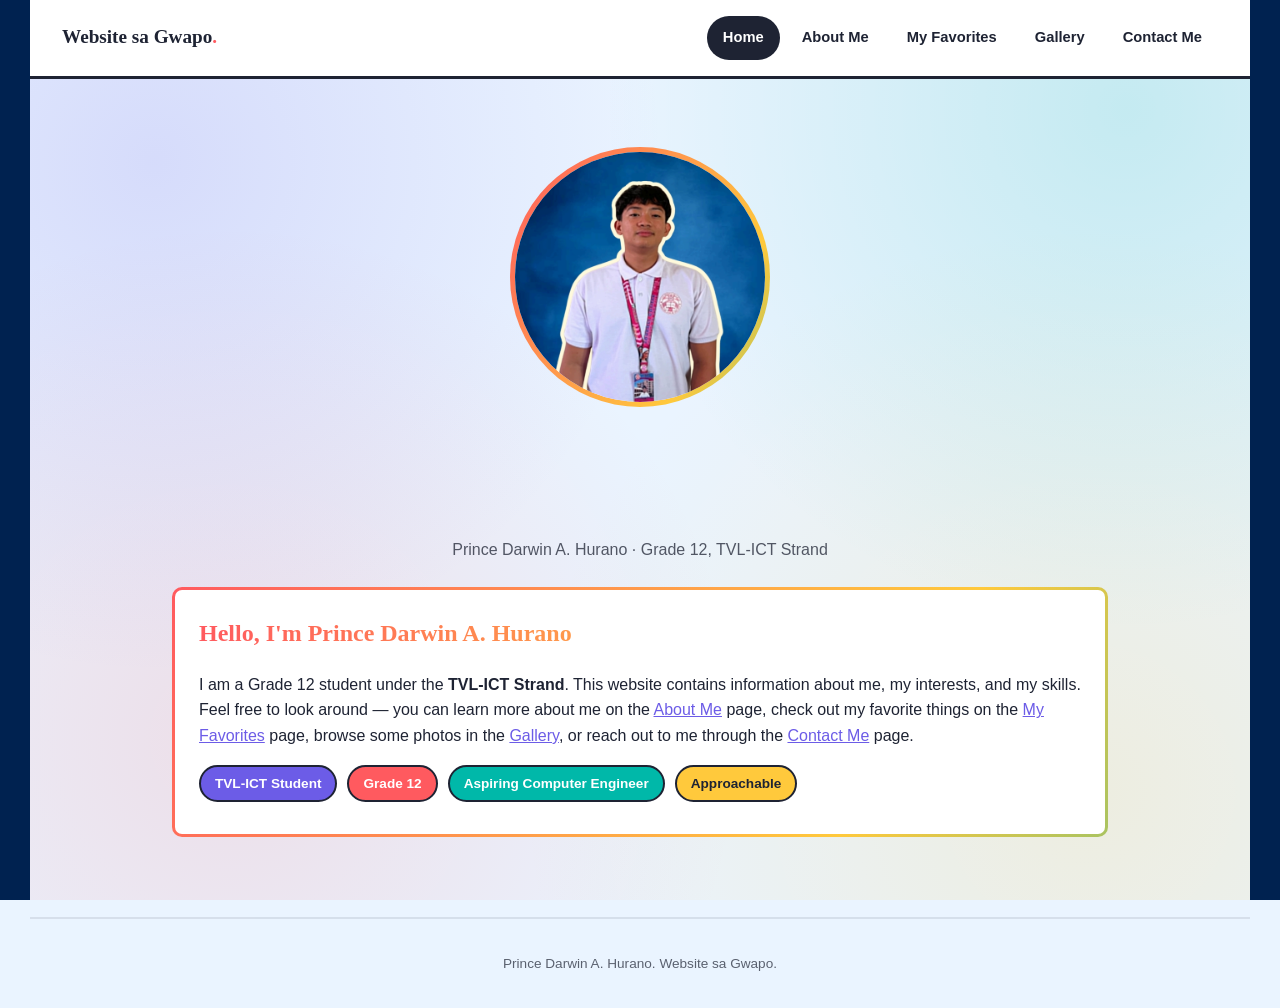
<file: index.html>
<!DOCTYPE html>
<html lang="en">
<head>
<meta charset="UTF-8">
<meta name="viewport" content="width=device-width, initial-scale=1.0">
<title>Prince Portfolio</title>
<link rel="stylesheet" href="style.css">
</head>
<body>

<header class="site-header">
  <div class="site-header__inner">
    <a href="index.html" class="site-title">Website sa Gwapo<span>.</span></a>
    <nav class="nav" aria-label="Primary">
      <a href="index.html" class="active">Home</a>
      <a href="about.html">About Me</a>
      <a href="favorites.html">My Favorites</a>
      <a href="gallery.html">Gallery</a>
      <a href="contact.html">Contact Me</a>
    </nav>
  </div>
</header>

<main>
  <div class="profile-photo">
    <img src="face.jpg" alt="Photo of Prince Darwin A. Hurano">
  </div>
  <h1 class="hero-title">
  <span class="typing-line typing-line--one">Praised be Jesus and Mary!</span>
  <span class="typing-line typing-line--two">Welcome to My Personal Portfolio!</span>
  </h1>
  <p class="hero-subtitle">Prince Darwin A. Hurano &middot; Grade 12, TVL-ICT Strand</p>

  <div class="card">
    <h2>Hello, I'm Prince Darwin A. Hurano</h2>
    <p>
      I am a Grade 12 student under the <strong>TVL-ICT Strand</strong>. This website
      contains information about me, my interests, and my skills. Feel free to look
      around &mdash; you can learn more about me on the <a href="about.html">About Me</a>
      page, check out my favorite things on the <a href="favorites.html">My Favorites</a>
      page, browse some photos in the <a href="gallery.html">Gallery</a>, or reach out
      to me through the <a href="contact.html">Contact Me</a> page.
    </p>
    <div class="chip-row">
      <span class="chip chip--violet">TVL-ICT Student</span>
      <span class="chip chip--coral">Grade 12</span>
      <span class="chip chip--teal">Aspiring Computer Engineer</span>
      <span class="chip chip--gold">Approachable</span>
    </div>
  </div>
</main>

<footer class="site-footer">
  <p>Prince Darwin A. Hurano. Website sa Gwapo.</p>
</footer>

</body>
</html>
</file>
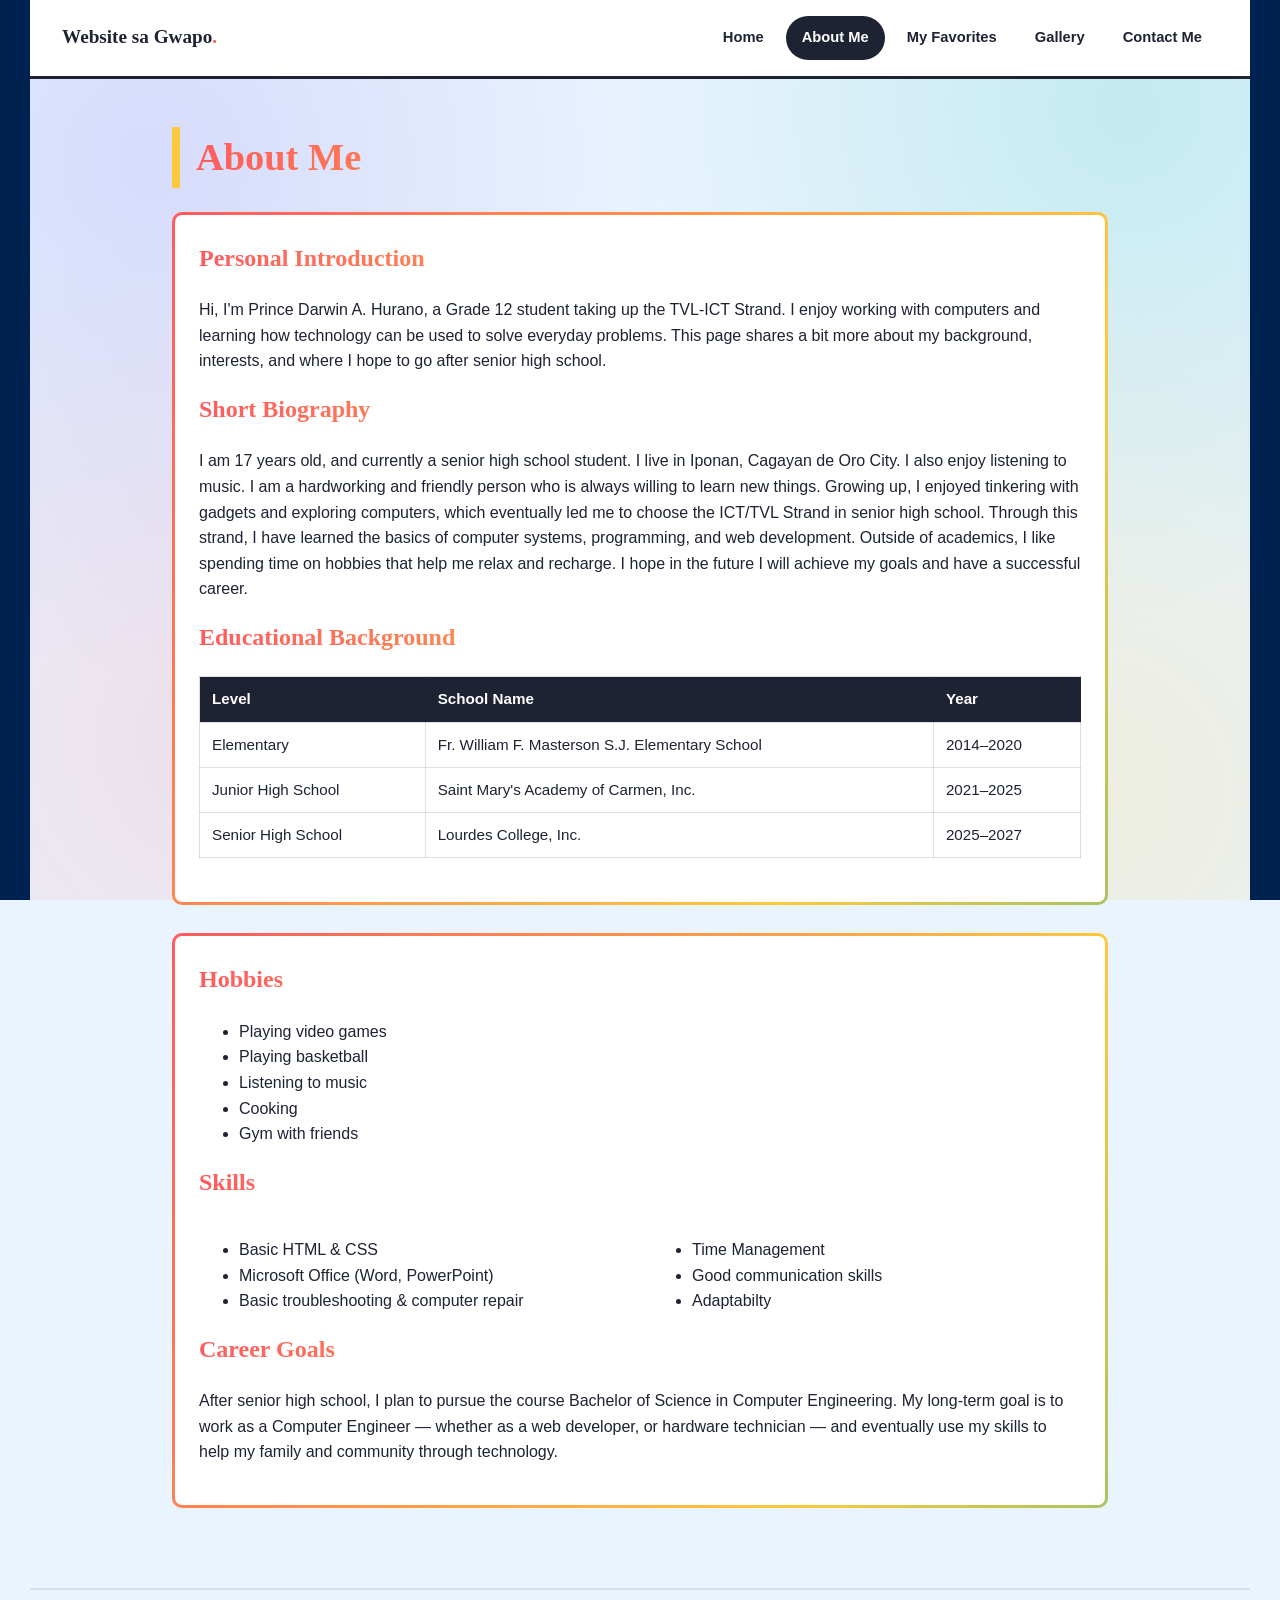
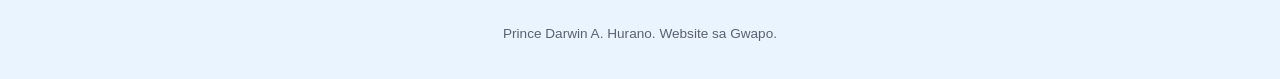
<file: about.html>
<!DOCTYPE html>
<html lang="en">
<head>
<meta charset="UTF-8">
<meta name="viewport" content="width=device-width, initial-scale=1.0">
<title>About Me | Prince Portfolio</title>
<link rel="stylesheet" href="style.css">
</head>
<body>

<header class="site-header">
  <div class="site-header__inner">
    <a href="index.html" class="site-title">Website sa Gwapo<span>.</span></a>
    <nav class="nav" aria-label="Primary">
      <a href="index.html">Home</a>
      <a href="about.html" class="active">About Me</a>
      <a href="favorites.html">My Favorites</a>
      <a href="gallery.html">Gallery</a>
      <a href="contact.html">Contact Me</a>
    </nav>
  </div>
</header>

<main>
  <h1 class="page-title">About Me</h1>
  <div class="about-grid">

    <section class="card">
      <h2>Personal Introduction</h2>
      <p>
        Hi, I'm Prince Darwin A. Hurano, a Grade 12 student taking up the TVL-ICT
        Strand. I enjoy working with computers and learning how technology can be
        used to solve everyday problems. This page shares a bit more about my
        background, interests, and where I hope to go after senior high school.
      </p>

      <h2>Short Biography</h2>
      <p>
        I am 17 years old, and currently a senior high school student.
        I live in Iponan, Cagayan de Oro City. I also enjoy listening to music.
        I am a hardworking and friendly person who is always willing to learn new things.
        Growing up, I enjoyed tinkering with gadgets and
        exploring computers, which eventually led me to choose the ICT/TVL Strand
        in senior high school. Through this strand, I have learned the basics of
        computer systems, programming, and web development. Outside of academics,
        I like spending time on hobbies that help me relax and recharge.
        I hope in the future I will achieve my goals and have a successful career.
      </p>

      <h2>Educational Background</h2>
      <table class="edu-table">
        <thead>
          <tr><th>Level</th><th>School Name</th><th>Year</th></tr>
        </thead>
        <tbody>
          <tr><td>Elementary</td><td>Fr. William F. Masterson S.J. Elementary School</td><td>2014–2020</td></tr>
          <tr><td>Junior High School</td><td>Saint Mary's Academy of Carmen, Inc.</td><td>2021–2025</td></tr>
          <tr><td>Senior High School</td><td>Lourdes College, Inc.</td><td>2025–2027</td></tr>
        </tbody>
      </table>
    </section>

    <section class="card">
      <h2>Hobbies</h2>
      <ul>
        <li>Playing video games</li>
        <li>Playing basketball</li>
        <li>Listening to music</li>
        <li>Cooking</li>
        <li>Gym with friends</li>
      </ul>

      <h2>Skills</h2>
      <div class="two-col-list">
        <ul>
          <li>Basic HTML &amp; CSS</li>
          <li>Microsoft Office (Word, PowerPoint)</li>
          <li>Basic troubleshooting &amp; computer repair</li>
        </ul>
        <ul>
          <li>Time Management</li>
          <li>Good communication skills</li>
          <li>Adaptabilty</li>
        </ul>
      </div>

      <h2>Career Goals</h2>
      <p>
        After senior high school, I plan to pursue the course Bachelor of Science in
        Computer Engineering. My long-term goal is to work as a Computer Engineer
        &mdash; whether as a web developer, or hardware technician &mdash; and
        eventually use my skills to help my family and community through technology.
      </p>
    </section>

  </div>
</main>

<footer class="site-footer">
  <p>Prince Darwin A. Hurano. Website sa Gwapo.</p>
</footer>

</body>
</html>
</file>
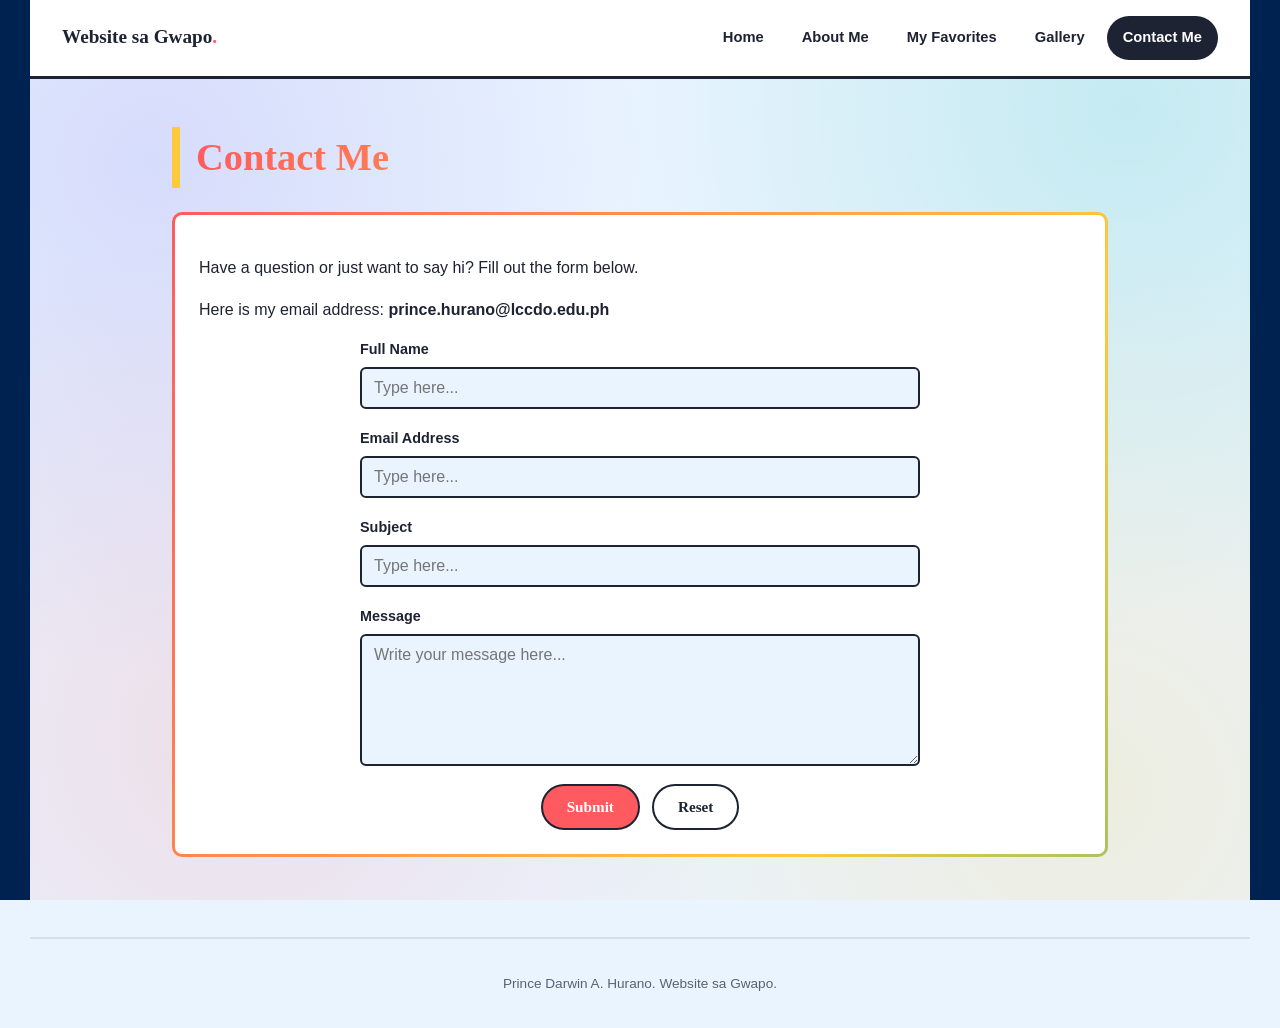
<file: contact.html>
<!DOCTYPE html>
<html lang="en">
<head>
<meta charset="UTF-8">
<meta name="viewport" content="width=device-width, initial-scale=1.0">
<title>Contact Me | Prince Portfolio</title>
<link rel="stylesheet" href="style.css">
</head>
<body>

<header class="site-header">
  <div class="site-header__inner">
    <a href="index.html" class="site-title">Website sa Gwapo<span>.</span></a>
    <nav class="nav" aria-label="Primary">
      <a href="index.html">Home</a>
      <a href="about.html">About Me</a>
      <a href="favorites.html">My Favorites</a>
      <a href="gallery.html">Gallery</a>
      <a href="contact.html" class="active">Contact Me</a>
    </nav>
  </div>
</header>

<main>
  <h1 class="page-title">Contact Me</h1>

  <div class="card">
    <p>Have a question or just want to say hi? Fill out the form below.</p>
    <p>Here is my email address: <strong>prince.hurano@lccdo.edu.ph</strong></p>
    
    <form class="contact-form" action="#">
      <div class="form-field">
        <label for="fullname">Full Name</label>
        <input type="text" id="fullname" name="fullname" placeholder="Type here..." required>
      </div>

      <div class="form-field">
        <label for="email">Email Address</label>
        <input type="email" id="email" name="email" placeholder="Type here..." required>
      </div>

      <div class="form-field">
        <label for="subject">Subject</label>
        <input type="text" id="subject" name="subject" placeholder="Type here..." required>
      </div>

      <div class="form-field">
        <label for="message">Message</label>
        <textarea id="message" name="message" rows="6" placeholder="Write your message here..." required></textarea>
      </div>

      <div class="form-actions">
        <button type="submit" class="btn btn--submit">Submit</button>
        <button type="reset" class="btn btn--reset">Reset</button>
      </div>
    </form>
  </div>
</main>

<footer class="site-footer">
  <p>Prince Darwin A. Hurano. Website sa Gwapo.</p>
</footer>

</body>
</html>
</file>
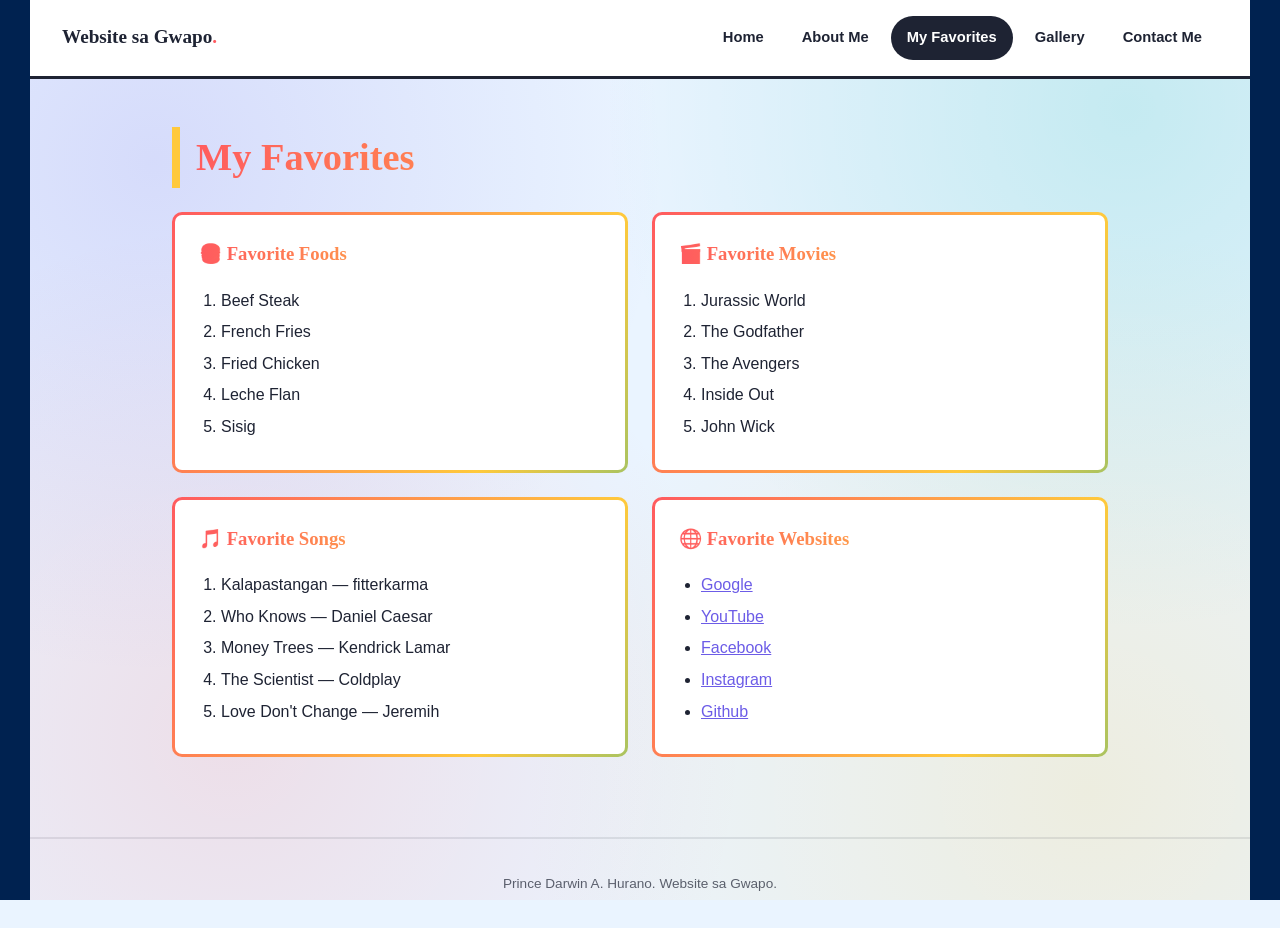
<file: favorites.html>
<!DOCTYPE html>
<html lang="en">
<head>
<meta charset="UTF-8">
<meta name="viewport" content="width=device-width, initial-scale=1.0">
<title>My Favorites | Prince Portfolio</title>
<link rel="stylesheet" href="style.css">
</head>
<body>

<header class="site-header">
  <div class="site-header__inner">
    <a href="index.html" class="site-title">Website sa Gwapo<span>.</span></a>
    <nav class="nav" aria-label="Primary">
      <a href="index.html">Home</a>
      <a href="about.html">About Me</a>
      <a href="favorites.html" class="active">My Favorites</a>
      <a href="gallery.html">Gallery</a>
      <a href="contact.html">Contact Me</a>
    </nav>
  </div>
</header>

<main>
  <h1 class="page-title">My Favorites</h1>

  <div class="fav-grid">

    <section class="card fav-card">
      <h3>🍔 Favorite Foods</h3>
      <ol>
        <li>Beef Steak</li>
        <li>French Fries</li>
        <li>Fried Chicken</li>
        <li>Leche Flan</li>
        <li>Sisig</li>
      </ol>
    </section>

    <section class="card fav-card">
      <h3>🎬 Favorite Movies</h3>
      <ol>
        <li>Jurassic World</li>
        <li>The Godfather</li>
        <li>The Avengers</li>
        <li>Inside Out</li>
        <li>John Wick</li>
      </ol>
    </section>

    <section class="card fav-card">
      <h3>🎵 Favorite Songs</h3>
      <ol>
        <li>Kalapastangan &mdash; fitterkarma</li>
        <li>Who Knows &mdash; Daniel Caesar</li>
        <li>Money Trees &mdash; Kendrick Lamar</li>
        <li>The Scientist &mdash; Coldplay</li>
        <li>Love Don't Change &mdash; Jeremih</li>
      </ol>
    </section>

    <section class="card fav-card">
      <h3>🌐 Favorite Websites</h3>
      <ul>
        <li><a href="https://www.google.com" target="_blank" rel="noopener">Google</a></li>
        <li><a href="https://www.youtube.com" target="_blank" rel="noopener">YouTube</a></li>
        <li><a href="https://www.facebook.com" target="_blank" rel="noopener">Facebook</a></li>
        <li><a href="https://www.instagram.com" target="_blank" rel="noopener">Instagram</a></li>
        <li><a href="https://www.github.com" target="_blank" rel="noopener">Github</a></li>
      </ul>
    </section>

  </div>
</main>

<footer class="site-footer">
  <p>Prince Darwin A. Hurano. Website sa Gwapo.</p>
</footer>

</body>
</html>
</file>
<file: style.css>
:root {
  --bg: #EAF4FF;
  --ink: #1E2333;
  --coral: #FF5A5F;
  --gold: #FFC93C;
  --violet: #6C5CE7;
  --teal: #00B8A9;
  --line: rgba(30, 35, 51, 0.14);
  --paper: #FFFFFF;
  --font-display: "Georgia", "Times New Roman", serif;
  --font-body: "Verdana", "Tahoma", sans-serif;
  --container: 1000px;
}

* { box-sizing: border-box; }

body {
  font-family: var(--font-body);
  margin: 0;
  padding: 0 30px;
  background:
    radial-gradient(circle at 12% 18%, rgba(108, 92, 231, 0.16), transparent 38%),
    radial-gradient(circle at 88% 12%, rgba(0, 184, 169, 0.16), transparent 38%),
    radial-gradient(circle at 18% 82%, rgba(255, 90, 95, 0.14), transparent 40%),
    radial-gradient(circle at 85% 88%, rgba(255, 201, 60, 0.16), transparent 42%),
    var(--bg);
  background-attachment: fixed;
  color: var(--ink);
  line-height: 1.6;
  animation: pageFadeIn 1s ease;
}

@keyframes pageFadeIn {
  from { opacity: 0; }
  to { opacity: 1; }
}

@media (prefers-reduced-motion: reduce) {
  body { animation: none; }
}

body::before,
body::after {
  content: "";
  position: fixed;
  top: 0;
  bottom: 0;
  width: 30px;
  background: #002250;
  z-index: 30;
}
body::before { left: 0; }
body::after { right: 0; }

h1, h2, h3 {
  font-family: var(--font-display);
  margin-top: 0;
  background: linear-gradient(90deg, var(--coral), var(--gold), var(--teal), var(--violet), var(--coral));
  background-size: 300% auto;
  -webkit-background-clip: text;
  background-clip: text;
  -webkit-text-fill-color: transparent;
  color: var(--ink);
  animation: gradientTextShift 6s linear infinite;
}

@keyframes gradientTextShift {
  to { background-position: 300% center; }
}

@media (prefers-reduced-motion: reduce) {
  h1, h2, h3 { animation: none; }
}

a { color: var(--violet); }
a:hover { color: var(--coral); }

img { max-width: 100%; display: block; }

:focus-visible {
  outline: 3px solid var(--ink);
  outline-offset: 2px;
}

.site-header {
  position: sticky;
  top: 0;
  z-index: 20;
  background: var(--paper);
  border-bottom: 3px solid var(--ink);
}
.site-header__inner {
  max-width: 1400px;
  margin: 0 auto;
  padding: 16px clamp(16px, 4vw, 32px);
  display: flex;
  align-items: center;
  justify-content: space-between;
  flex-wrap: wrap;
  gap: 12px;
}
.site-title {
  font-family: var(--font-display);
  font-weight: 700;
  font-size: 1.2rem;
  text-decoration: none;
  color: var(--ink);
}
.site-title span { color: var(--coral); }

.nav {
  display: flex;
  gap: 6px;
  flex-wrap: wrap;
}
.nav a {
  text-decoration: none;
  font-weight: 600;
  font-size: 0.92rem;
  color: var(--ink);
  padding: 8px 14px;
  border-radius: 999px;
  border: 2px solid transparent;
  transition: background-color 0.15s ease, border-color 0.15s ease;
}
.nav a:hover {
  background: var(--bg);
  border-color: var(--line);
}
.nav a.active {
  background: var(--ink);
  color: var(--paper);
}

main {
  max-width: var(--container);
  margin: 0 auto;
  padding: clamp(24px, 5vw, 48px) clamp(16px, 4vw, 32px) 80px;
}

.page-title {
  font-size: clamp(1.8rem, 4vw, 2.4rem);
  border-left: 8px solid var(--gold);
  padding-left: 16px;
  margin-bottom: 24px;
}

.card {
  position: relative;
  border-radius: 10px;
  padding: 24px;
  border: 3px solid transparent;
  background:
    linear-gradient(var(--paper), var(--paper)) padding-box,
    linear-gradient(120deg, var(--coral), var(--gold), var(--teal), var(--violet), var(--coral)) border-box;
  background-size: 100% 100%, 300% 300%;
  animation: flameFlicker 1.3s ease-in-out infinite alternate, gradientBorderShift 5s linear infinite;
  transition: transform 0.2s ease;
}

@keyframes gradientBorderShift {
  to { background-position: 0 0, 100% 50%; }
}

.card:hover {
  transform: translateY(-6px);
}

@keyframes flameFlicker {
  0%   { box-shadow: 5px 5px 0 var(--line), 0 0 14px 4px rgba(30, 144, 255, 0.6); }
  50%  { box-shadow: 5px 5px 0 var(--line), 0 0 26px 10px rgba(30, 144, 255, 0.9); }
  100% { box-shadow: 5px 5px 0 var(--line), 0 0 18px 6px rgba(30, 144, 255, 0.7); }
}

@media (prefers-reduced-motion: reduce) {
  .card {
    animation: none;
    box-shadow: 5px 5px 0 var(--line), 0 0 18px 6px rgba(30, 144, 255, 0.7);
  }
}

.profile-photo {
  width: 260px;
  height: 260px;
  border-radius: 50%;
  overflow: hidden;
  border: 5px solid transparent;
  background:
    linear-gradient(var(--paper), var(--paper)) padding-box,
    linear-gradient(120deg, var(--coral), var(--gold), var(--teal), var(--violet), var(--coral)) border-box;
  background-size: 100% 100%, 300% 300%;
  margin: 20px auto 0;
  animation: flameFlickerPhoto 1.3s ease-in-out infinite alternate, gradientBorderShift 5s linear infinite;
  transition: transform 0.2s ease;
}

.profile-photo:hover {
  transform: scale(1.05);
}
.profile-photo img {
  width: 100%;
  height: 100%;
  object-fit: cover;
  object-position: center 15%;
}

@keyframes flameFlickerPhoto {
  0%   { box-shadow: 0 6px 18px rgba(0,0,0,0.15), 0 0 14px 4px rgba(30, 144, 255, 0.6); }
  50%  { box-shadow: 0 6px 18px rgba(0,0,0,0.15), 0 0 26px 10px rgba(30, 144, 255, 0.9); }
  100% { box-shadow: 0 6px 18px rgba(0,0,0,0.15), 0 0 18px 6px rgba(30, 144, 255, 0.7); }
}

@media (prefers-reduced-motion: reduce) {
  .profile-photo {
    animation: none;
    box-shadow: 0 6px 18px rgba(0,0,0,0.15), 0 0 18px 6px rgba(30, 144, 255, 0.7);
  }
}

.hero-title {
  text-align: center;
  margin: 24px 0 4px;
}
.hero-subtitle {
  text-align: center;
  margin: 0 0 24px;
  opacity: 0.75;
}

.intro-grid {
  display: grid;
  grid-template-columns: 1fr;
  gap: 24px;
}
.chip-row {
  display: flex;
  gap: 10px;
  flex-wrap: wrap;
  margin: 16px 0 8px;
}
.chip {
  font-size: 0.85rem;
  font-weight: 700;
  padding: 6px 14px;
  border-radius: 999px;
  border: 2px solid var(--ink);
}
.chip--coral { background: var(--coral); color: white; }
.chip--violet { background: var(--violet); color: white; }
.chip--teal { background: var(--teal); color: white; }
.chip--gold { background: var(--gold); color: var(--ink); }

.about-grid {
  display: grid;
  grid-template-columns: 1fr;
  gap: 28px;
}
table.edu-table {
  width: 100%;
  border-collapse: collapse;
  margin: 12px 0 20px;
}
table.edu-table th, table.edu-table td {
  border: 1.5px solid var(--line);
  padding: 10px 12px;
  text-align: left;
  font-size: 0.95rem;
}
table.edu-table th {
  background: var(--ink);
  color: white;
}

.two-col-list {
  display: grid;
  grid-template-columns: repeat(2, 1fr);
  gap: 4px 24px;
}
@media (max-width: 560px) {
  .two-col-list { grid-template-columns: 1fr; }
}

.fav-grid {
  display: grid;
  grid-template-columns: repeat(2, 1fr);
  gap: 24px;
}
@media (max-width: 700px) {
  .fav-grid { grid-template-columns: 1fr; }
}
.fav-card h3 {
  display: flex;
  align-items: center;
  gap: 8px;
}
.fav-card ol, .fav-card ul {
  margin: 10px 0 0;
  padding-left: 22px;
}
.fav-card li { margin-bottom: 6px; }

.gallery {
  display: flex;
  flex-wrap: wrap;
  justify-content: center;
  gap: 20px;
}
figure.gallery-item {
  flex: 0 1 calc((100% - 40px) / 3);
}
@media (max-width: 800px) {
  figure.gallery-item { flex-basis: calc((100% - 20px) / 2); }
}
@media (max-width: 500px) {
  figure.gallery-item { flex-basis: 100%; }
}
figure.gallery-item {
  margin: 0;
  position: relative;
  border-radius: 10px;
  overflow: hidden;
  border: 3px solid transparent;

  background:
    linear-gradient(var(--paper), var(--paper)) padding-box,
    linear-gradient(
      120deg,
      var(--coral),
      var(--gold),
      var(--teal),
      var(--violet),
      var(--coral)
    ) border-box;

  background-size: 100% 100%, 300% 300%;

  animation:
    flameFlicker 1.3s ease-in-out infinite alternate,
    gradientBorderShift 5s linear infinite;

  transition: transform 0.2s ease;
}

figure.gallery-item:hover {
  transform: translateY(-6px);
}

@media (prefers-reduced-motion: reduce) {
  figure.gallery-item {
    animation: none;
    box-shadow: 0 0 18px 6px rgba(30, 144, 255, 0.7);
  }
}
figure.gallery-item img {
  width: 100%;
  height: 190px;
  object-fit: cover;
}
figure.gallery-item figcaption {
  padding: 10px 12px;
  font-size: 0.88rem;
  font-weight: 600;
  border-top: 2px solid var(--ink);
}

form.contact-form {
  display: grid;
  gap: 18px;
  max-width: 560px;
  margin: 0 auto;
}
.form-field {
  display: grid;
  gap: 6px;
}
.form-field label {
  font-weight: 700;
  font-size: 0.9rem;
}
.form-field input,
.form-field textarea {
  font-family: var(--font-body);
  font-size: 1rem;
  padding: 10px 12px;
  border: 2px solid var(--ink);
  border-radius: 6px;
  background: var(--bg);
}
.form-field textarea { resize: vertical; }

.form-actions {
  display: flex;
  gap: 12px;
  justify-content: center;
}
.btn {
  font-family: var(--font-display);
  font-weight: 700;
  font-size: 0.95rem;
  padding: 12px 24px;
  border-radius: 999px;
  border: 2px solid var(--ink);
  cursor: pointer;
}
.btn--submit { background: var(--coral); color: white; }
.btn--reset { background: var(--paper); color: var(--ink); }
.btn:hover { transform: translateY(-2px); }

.site-footer {
  text-align: center;
  padding: 20px;
  font-size: 0.85rem;
  border-top: 2px solid var(--line);
  opacity: 0.7;
}

.hero-title {
  display: flex;
  flex-direction: column;
  align-items: center;
}

.typing-line {
  display: block;
  width: 0;
  overflow: hidden;
  white-space: nowrap;
}

.typing-line--one {
  animation: typingFirst 8s steps(27, end) infinite;
}

.typing-line--two {
  animation: typingSecond 8s steps(32, end) infinite;
}

@keyframes typingFirst {
  0% {
    width: 0;
  }

  28% {
    width: 27ch;
  }

  65% {
    width: 27ch;
  }

  80% {
    width: 0;
  }

  100% {
    width: 0;
  }
}

@keyframes typingSecond {
  0%,
  28% {
    width: 0;
  }

  60% {
    width: 32ch;
  }

  65% {
    width: 32ch;
  }

  80%,
  100% {
    width: 0;
  }
}

@media (prefers-reduced-motion: reduce) {
  .typing-line,
  .typing-line--one,
  .typing-line--two {
    width: auto;
    animation: none;
  }
}

@media (max-width: 600px) {
  .typing-line {
    font-size: clamp(1rem, 5vw, 1.8rem);
  }
}
</file>
